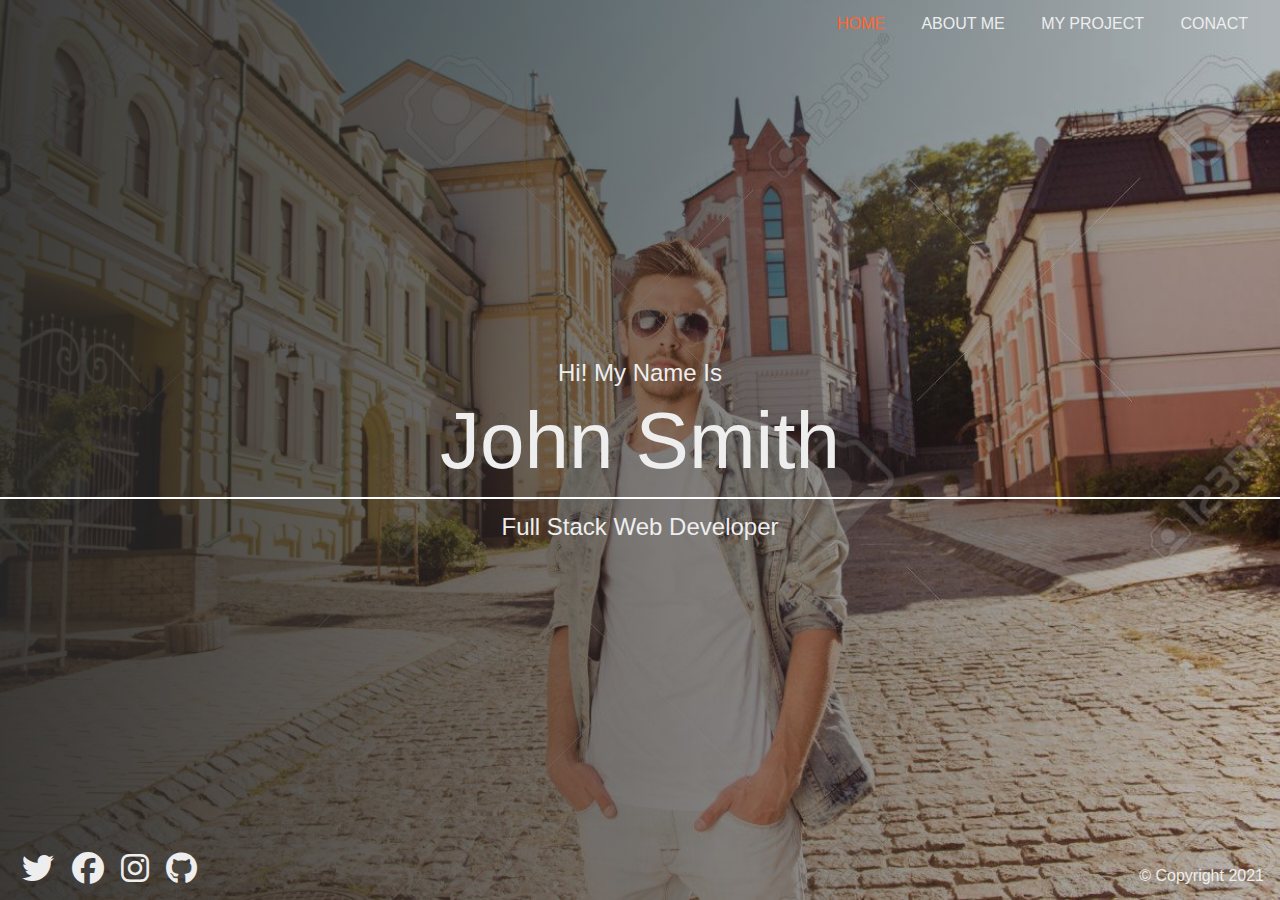
<file: index.html>
<!DOCTYPE html>
<html lang="en">
<head>
    <meta charset="UTF-8">
    <meta http-equiv="X-UA-Compatible" content="IE=edge">
    <meta name="viewport" content="width=device-width, initial-scale=1.0">
    
    <title>Document</title>
    <link rel="stylesheet" href="./css/main.css">
</head>
<body>
   <div class="home-bgImg-Container">
      <nav class="nav">
          <ul class="nav__list">
              <li class="nav__item">
                  <a href="index.html" class="nav__link nav__link--active">Home</a>
              </li>
              <li class="nav__item">
                <a href="about.html" class="nav__link">About Me</a>
            </li>
             <li class="nav__item">
                <a href="projects.html" class="nav__link">My Project</a>
            </li> 
            <li class="nav__item">
                <a href="contact.html" class="nav__link">Conact</a>
            </li>
          </ul>
      </nav>
       <!--HOME MAIN---->
      <main class="home">
        <h2>Hi! My Name Is</h2>
        <h1 class="home__name">
          John <span class="home__name--last">Smith</span>
        </h1>
        <h2>Full Stack Web Developer</h2>
      </main>
       <!-- HOME FOOTER -->
      <footer class="horizontal">
        <div class="social-icons">
          <a href="#">
            <i class="fab fa-twitter fa-2x"></i>
          </a>
          <a href="#">
            <i class="fab fa-facebook fa-2x"></i>
          </a>
          <a href="#">
            <i class="fab fa-instagram fa-2x"></i>
          </a>
          <a href="#">
            <i class="fab fa-github fa-2x"></i>
          </a>
        </div>
        <div class="copyright">&copy; Copyright 2021</div>
      </footer>




   </div> 
</body>
</html>
</file>
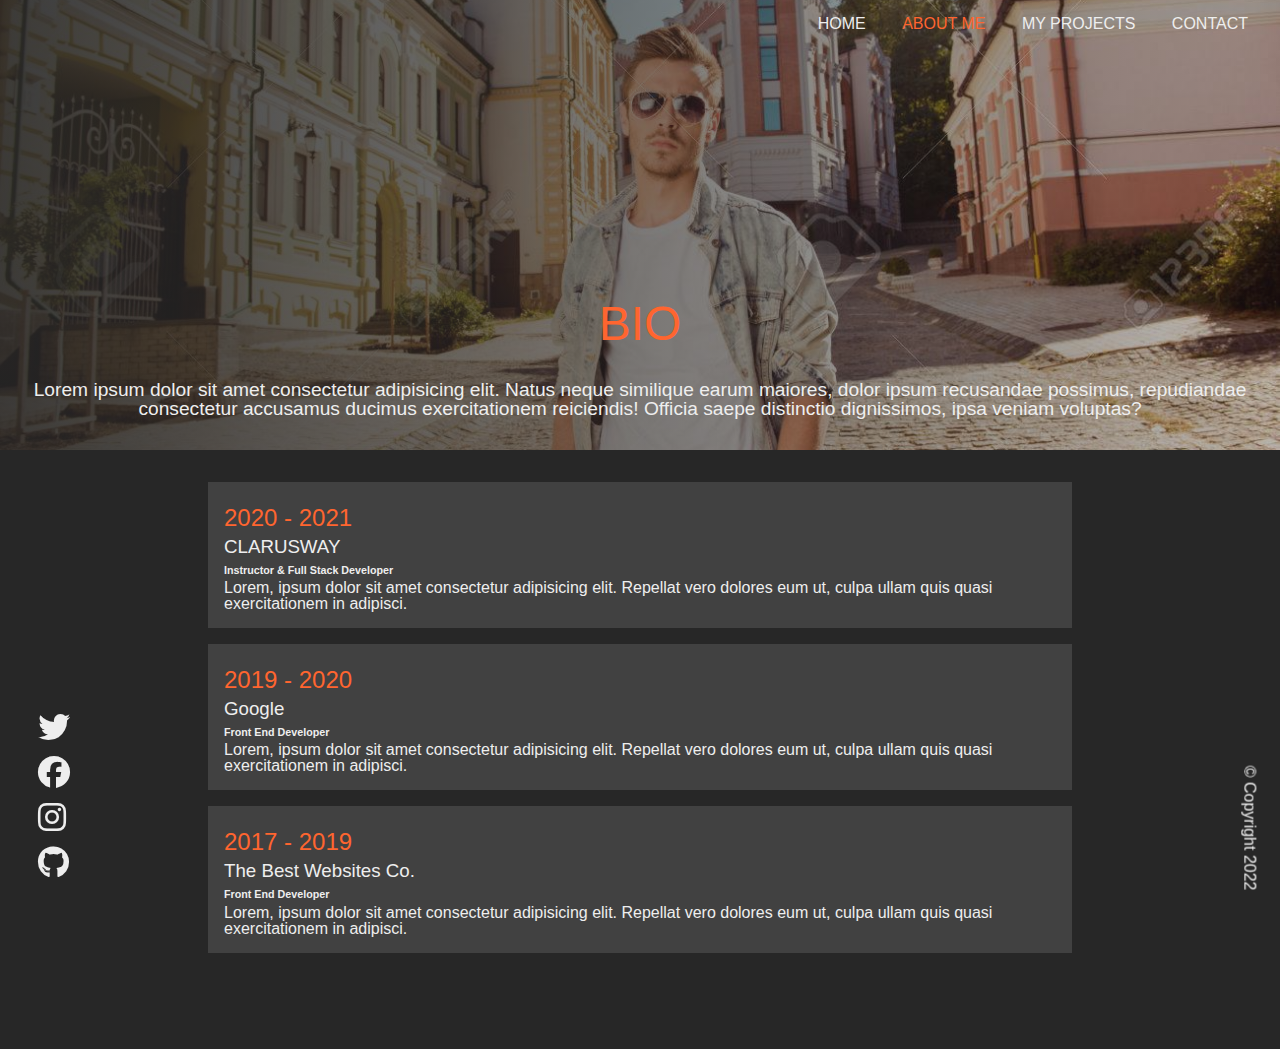
<file: about.html>
<!DOCTYPE html>
<html lang="en">
  <head>
    <meta charset="UTF-8" />
    <meta http-equiv="X-UA-Compatible" content="IE=edge" />
    <meta name="viewport" content="width=device-width, initial-scale=1.0" />
    <link rel="stylesheet" href="./css/main.css" />
    <title>Portfolio-About</title>
  </head>
  <body>
    <div class="about-bgImg-container">
      <!-- ABOUT NAV -->
      <nav class="nav">
        <ul class="nav__list">
          <li class="nav__item">
            <a href="index.html" class="nav__link">Home</a>
          </li>
          <li class="nav__item">
            <a href="about.html" class="nav__link nav__link--active"
              >About Me</a
            >
          </li>
          <li class="nav__item">
            <a href="projects.html" class="nav__link">My Projects</a>
          </li>
          <li class="nav__item">
            <a href="contact.html" class="nav__link">Contact</a>
          </li>
        </ul>
      </nav>
      <div class="about__bio-image">
        <h2>BIO</h2>
        <p>
          Lorem ipsum dolor sit amet consectetur adipisicing elit. Natus neque
          similique earum maiores, dolor ipsum recusandae possimus, repudiandae
          consectetur accusamus ducimus exercitationem reiciendis! Officia saepe
          distinctio dignissimos, ipsa veniam voluptas?
        </p>
      </div>
    </div>
    <!-- ABOUT MAIN -->
    <main class="about">
      <div class="about__container">
        <div class="about__job">
          <h2 class="text-secondary">2020 - 2021</h2>
          <h3>CLARUSWAY</h3>
          <h6>Instructor & Full Stack Developer</h6>
          <p>
            Lorem, ipsum dolor sit amet consectetur adipisicing elit. Repellat
            vero dolores eum ut, culpa ullam quis quasi exercitationem in
            adipisci.
          </p>
        </div>
        <div class="about__job">
          <h2 class="text-secondary">2019 - 2020</h2>
          <h3>Google</h3>
          <h6>Front End Developer</h6>
          <p>
            Lorem, ipsum dolor sit amet consectetur adipisicing elit. Repellat
            vero dolores eum ut, culpa ullam quis quasi exercitationem in
            adipisci.
          </p>
        </div>
        <div class="about__job">
          <h2 class="text-secondary">2017 - 2019</h2>
          <h3>The Best Websites Co.</h3>
          <h6>Front End Developer</h6>
          <p>
            Lorem, ipsum dolor sit amet consectetur adipisicing elit. Repellat
            vero dolores eum ut, culpa ullam quis quasi exercitationem in
            adipisci.
          </p>
        </div>
      </div>
    </main>
    <!-- ABOUT FOOTER -->
    <footer class="vertical">
      <div class="social-icons">
        <a href="#">
          <i class="fab fa-twitter fa-2x"></i>
        </a>
        <a href="#">
          <i class="fab fa-facebook fa-2x"></i>
        </a>
        <a href="#">
          <i class="fab fa-instagram fa-2x"></i>
        </a>
        <a href="#">
          <i class="fab fa-github fa-2x"></i>
        </a>
      </div>
      <div class="copyright">&copy; Copyright 2022</div>
    </footer>
  </body>
</html>
</file>
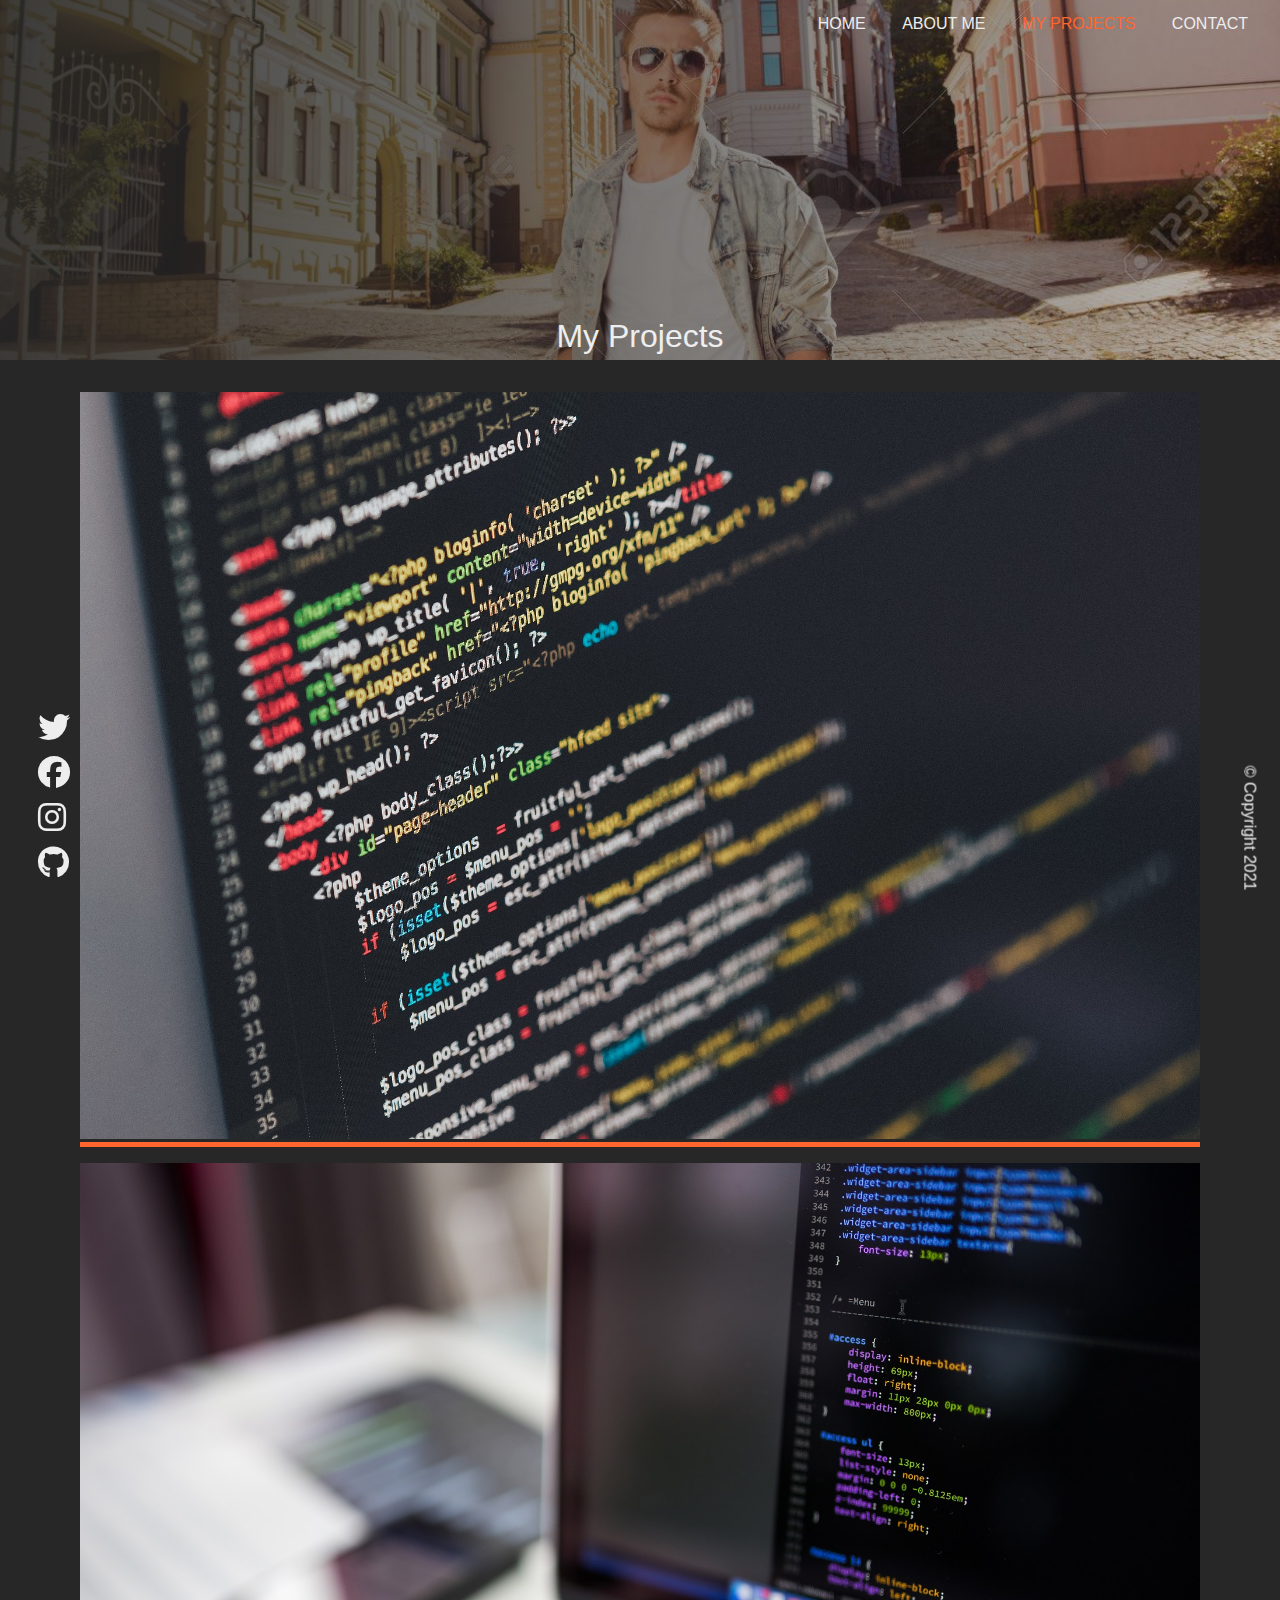
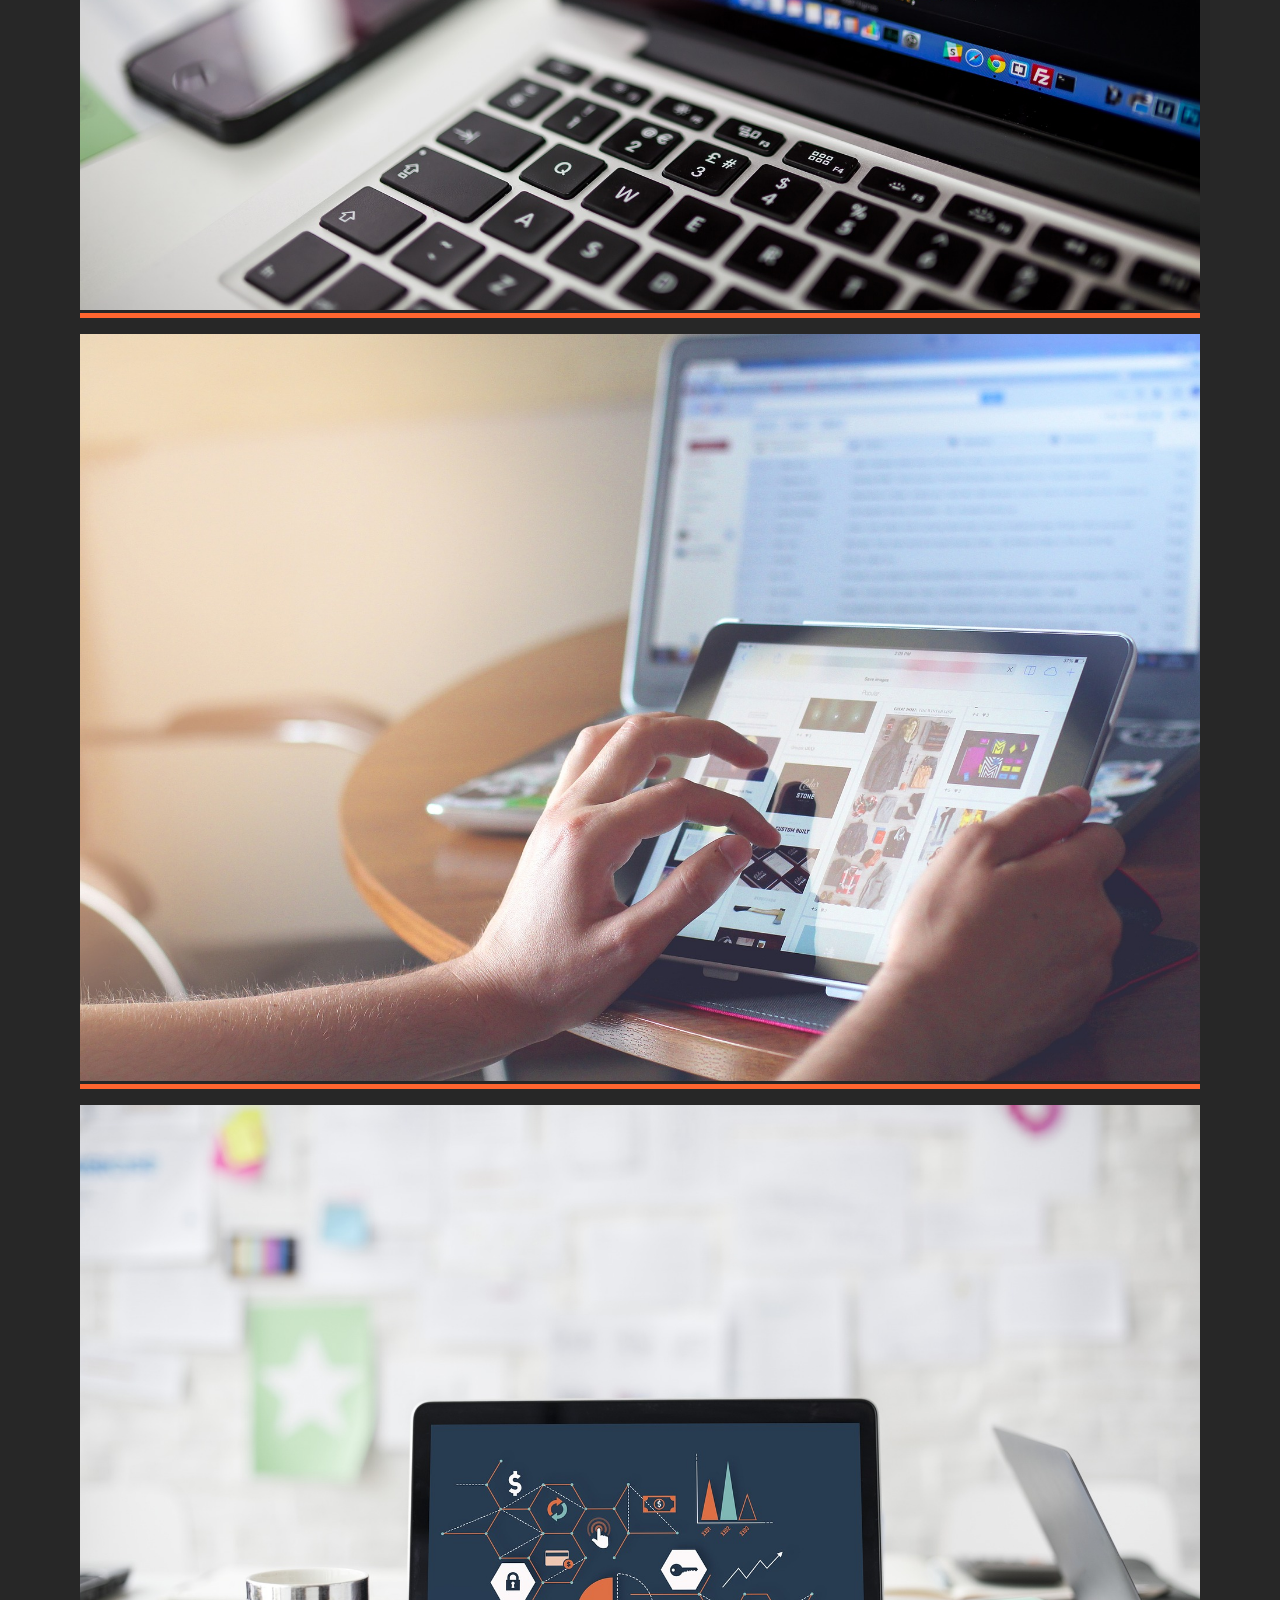
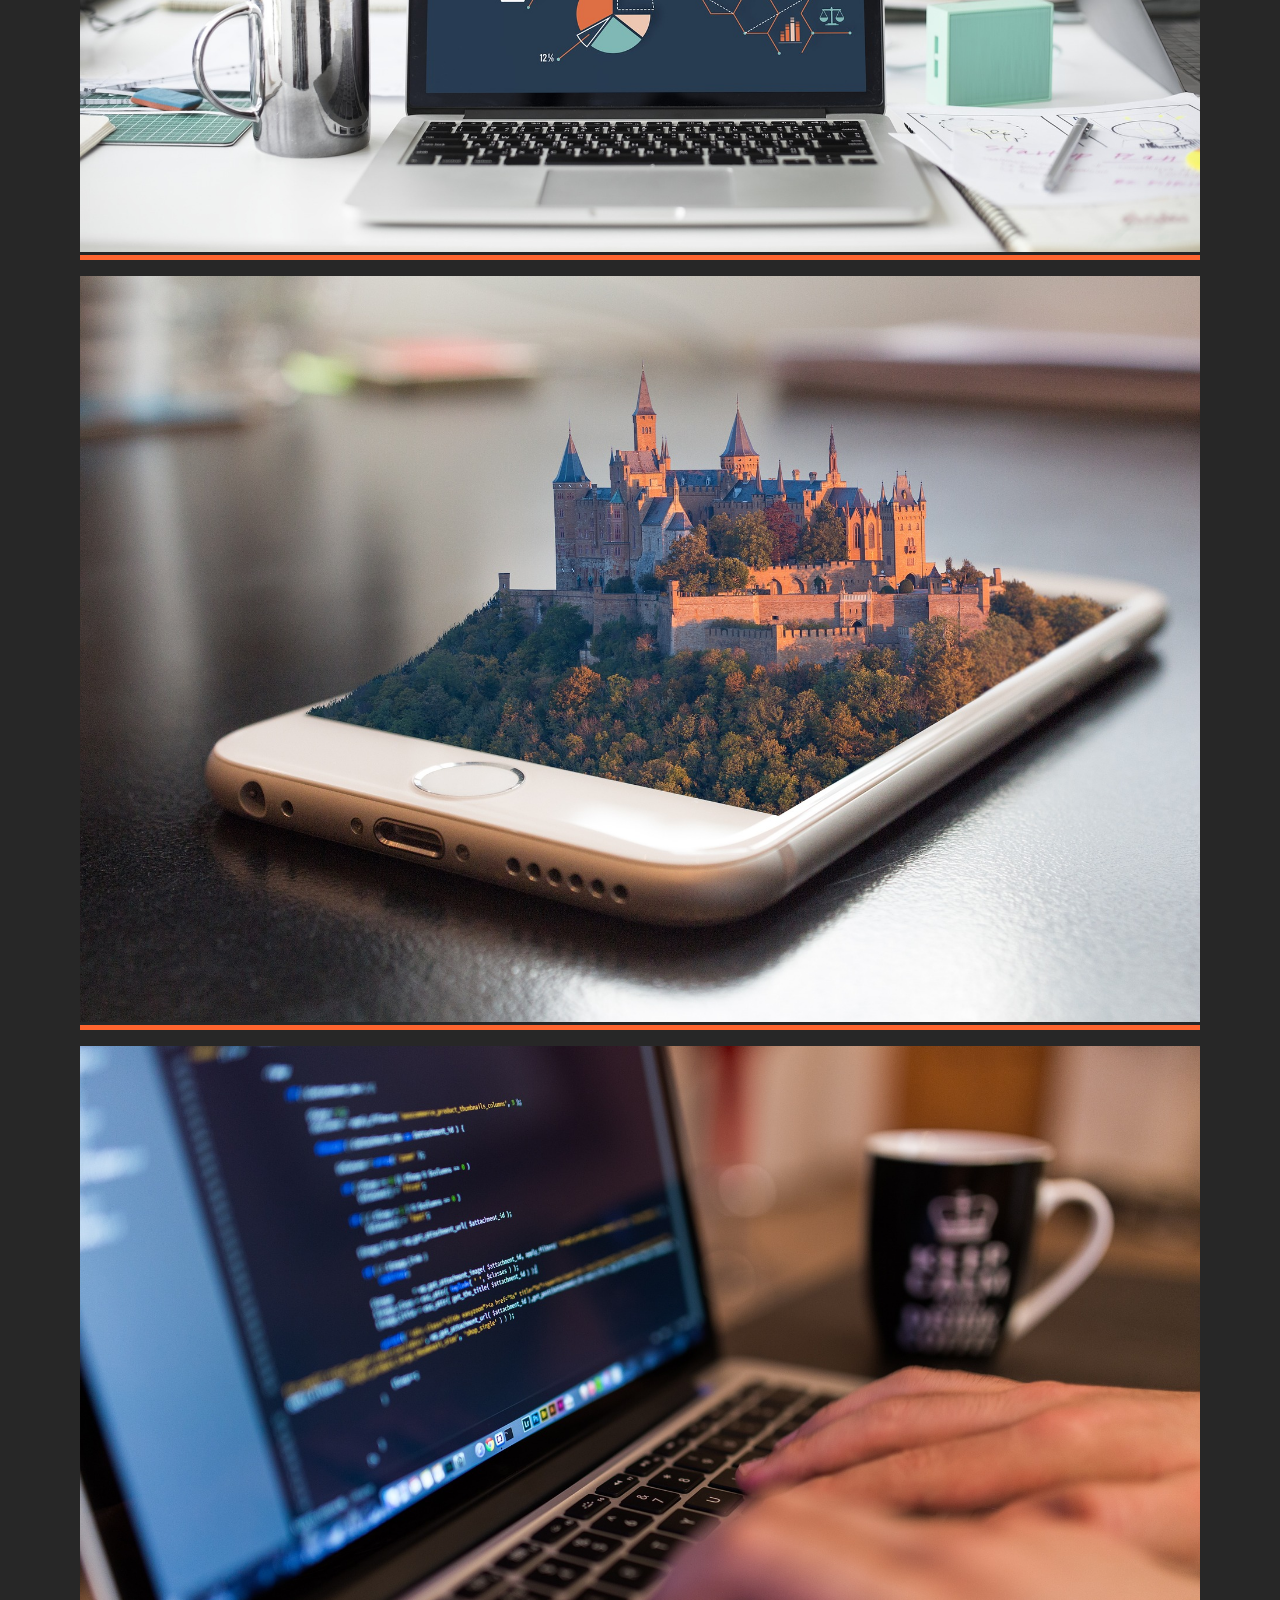
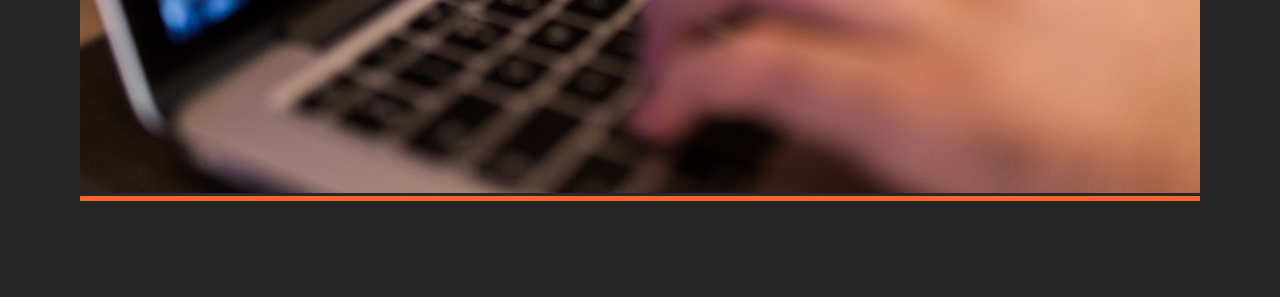
<file: projects.html>
<!DOCTYPE html>
<html lang="en">
  <head>
    <meta charset="UTF-8" />
    <meta name="viewport" content="width=device-width, initial-scale=1.0" />
    <meta http-equiv="X-UA-Compatible" content="ie=edge" />
    <link rel="stylesheet" href="css/main.css" />
    <title>Portfolio-Projects</title>
  </head>
  <body>
    <div class="project-bgImg-container">
      <!-- PROJECT NAV -->
      <nav class="nav">
        <ul class="nav__list">
          <li class="nav__item">
            <a href="index.html" class="nav__link">Home</a>
          </li>
          <li class="nav__item">
            <a href="about.html" class="nav__link">About Me</a>
          </li>
          <li class="nav__item">
            <a href="projects.html" class="nav__link nav__link--active"
              >My Projects</a
            >
          </li>
          <li class="nav__item">
            <a href="contact.html" class="nav__link">Contact</a>
          </li>
        </ul>
      </nav>
      <div class="projects__bio-image">
        <h1>My Projects</h1>
      </div>
    </div>
    <!-- PROJECT MAIN -->
    <main class="projects">
      <div class="projects__items">
        <div class="projects__item">
          <img src="img/project-1.jpg" alt="My Project" />
        </div>
        <div class="projects__item">
          <img src="img/project-2.jpg" alt="My Project" />
        </div>
        <div class="projects__item">
          <img src="img/project-3.jpg" alt="My Project" />
        </div>
        <div class="projects__item">
          <img src="img/project-4.jpg" alt="My Project" />
        </div>
        <div class="projects__item">
          <img src="img/project-5.jpg" alt="My Project" />
        </div>
        <div class="projects__item">
          <img src="img/project-6.jpg" alt="My Project" />
        </div>
      </div>
    </main>
    <!-- PROJECT FOOTER -->
    <footer class="vertical">
      <div class="social-icons">
        <a href="#">
          <i class="fab fa-twitter fa-2x"></i>
        </a>
        <a href="#">
          <i class="fab fa-facebook fa-2x"></i>
        </a>
        <a href="#">
          <i class="fab fa-instagram fa-2x"></i>
        </a>
        <a href="#">
          <i class="fab fa-github fa-2x"></i>
        </a>
      </div>
      <div class="copyright">&copy; Copyright 2021</div>
    </footer>
  </body>
</html>
</file>
<file: css/main.css>
@import url(https://cdnjs.cloudflare.com/ajax/libs/font-awesome/6.1.1/css/all.min.css);
* {
  padding: 0;
  margin: 0;
  box-sizing: border-box;
}

.about-bgImg-container {
  height: 50vh;
  width: 100%;
  background: linear-gradient(to right, rgba(39, 39, 39, 0.9), rgba(39, 39, 39, 0.3)), url("../img/model-1.jpg");
  background-position: center center;
  background-size: cover;
  display: flex;
  justify-content: space-between;
  flex-direction: column;
}
.about-bgImg-container .about__bio-image {
  text-align: center;
}
.about-bgImg-container .about__bio-image h2 {
  font-size: 3rem;
  color: #ff652f;
}
.about-bgImg-container .about__bio-image p {
  font-size: 1.2rem;
  margin: 2rem;
}

.about__container {
  width: 70vw;
  margin: 2rem auto;
}
.about .about__job {
  margin: 1rem;
  background: #414141;
  padding: 1rem;
  border-bottom: 5pz solid .about .about__job secondary-color;
}
.about .about__job h2, .about .about__job h3 {
  margin: 0.5rem 0;
}
.about .about__job h6 {
  margin: 0.3rem 0;
}

.contact-bgImg-container {
  height: 100vh;
  width: 100%;
  background: linear-gradient(to right, rgba(39, 39, 39, 0.9), rgba(39, 39, 39, 0.3)), url("../../img/model-1.jpg");
  background-position: center center;
  background-size: cover;
}
.contact-bgImg-container nav {
  height: 40vh;
}

.contact {
  border: 2px solid red;
  height: 40vh;
  display: flex;
  flex-direction: column;
  justify-content: center;
  text-align: center;
}
.contact h2 {
  font-size: 3rem;
  margin-bottom: 2rem;
}
.contact__list {
  display: flex;
  flex-direction: column;
  flex-wrap: wrap;
  justify-content: center;
  align-items: center;
  gap: 2.5rem;
  font-size: 1.5rem;
}

.text-secondary {
  color: #ff652f;
}

.home-bgImg-Container {
  height: 100vh;
  width: 100%;
  background: linear-gradient(to right, rgba(39, 39, 39, 0.9), rgba(39, 39, 39, 0.3)), url("../../img/model-1.jpg");
  background-position: center center;
  background-size: cover;
}

.home {
  height: 80vh;
  display: flex;
  flex-direction: column;
  justify-content: center;
  text-align: center;
}
.home__name {
  font-size: 5rem;
  padding: 1rem;
  margin-bottom: 1rem;
  border-bottom: 2px solid white;
}
.home__name__last {
  color: red;
  font-weight: 700;
}

.project-bgImg-container {
  height: 40vh;
  width: 100%;
  background: linear-gradient(to right, rgba(39, 39, 39, 0.9), rgba(39, 39, 39, 0.3)), url("../../img/model-1.jpg");
  background-position: center center;
  background-size: cover;
  display: flex;
  flex-direction: column;
  justify-content: space-between;
}
.project-bgImg-container .projects__bio-image {
  text-align: center;
  margin-bottom: 0.5rem;
}

.projects__items {
  width: 100%;
  display: flex;
  flex-wrap: wrap;
  justify-content: center;
  padding: 2rem 5rem;
  gap: 1rem 0rem;
}
.projects__item {
  width: 100%;
  cursor: pointer;
  border-bottom: 5px solid #ff652f;
  position: relative;
}
.projects__item img {
  width: 100%;
}
.projects__item::after {
  content: "";
  height: 100%;
  width: 100%;
  background-color: #ff652f;
  position: absolute;
  left: 0;
  opacity: 0;
}
.projects__item:hover::after {
  opacity: 0.7;
}

.link-style a, footer.middle a, footer.vertical .social-icons a, footer.horizontal a {
  padding: 0.4rem;
  transition: all 1s;
}
.link-style a:hover, footer.middle a:hover, footer.vertical .social-icons a:hover, footer.horizontal a:hover {
  color: .link-style a:hover secondary-color;
}

footer.horizontal {
  height: 10vh;
  display: flex;
  justify-content: space-between;
  align-items: flex-end;
  padding: 1rem;
}

footer.vertical {
  display: flex;
  justify-content: space-between;
  align-items: flex-end;
  padding: 2rem;
  margin-bottom: 1rem;
}
footer.vertical .social-icons {
  display: flex;
  flex-direction: column;
  position: fixed;
  bottom: 1rem;
}
footer.vertical .copyright {
  position: fixed;
  bottom: 1rem;
  right: 3rem;
  transform: rotate(90deg) translate(-3rem, -5rem);
}

footer.middle {
  height: 20vh;
  display: flex;
  flex-direction: column;
  justify-content: flex-start;
  align-items: center;
  padding: 1rem;
  gap: 1rem;
}

.nav {
  padding: 1rem;
  height: 10vh;
}
.nav__list {
  text-align: right;
}
.nav__item {
  display: inline;
  padding: 1rem;
}
.nav__link {
  font-size: 1rem;
  text-transform: uppercase;
  font-weight: 500;
  transition: all 1s;
}
.nav__link:hover {
  color: blue;
}
.nav__link--active {
  color: #ff652f;
}

body {
  font-family: "Segoe UI", Tahoma, Geneva, Verdana, sans-serif;
  line-height: 1;
  background-color: #272727;
  color: #eee;
  height: 100vh;
}

a {
  text-decoration: none;
  color: #eee;
}

h1, h2, h3 {
  font-weight: 400;
}

/*# sourceMappingURL=main.css.map */
</file>
